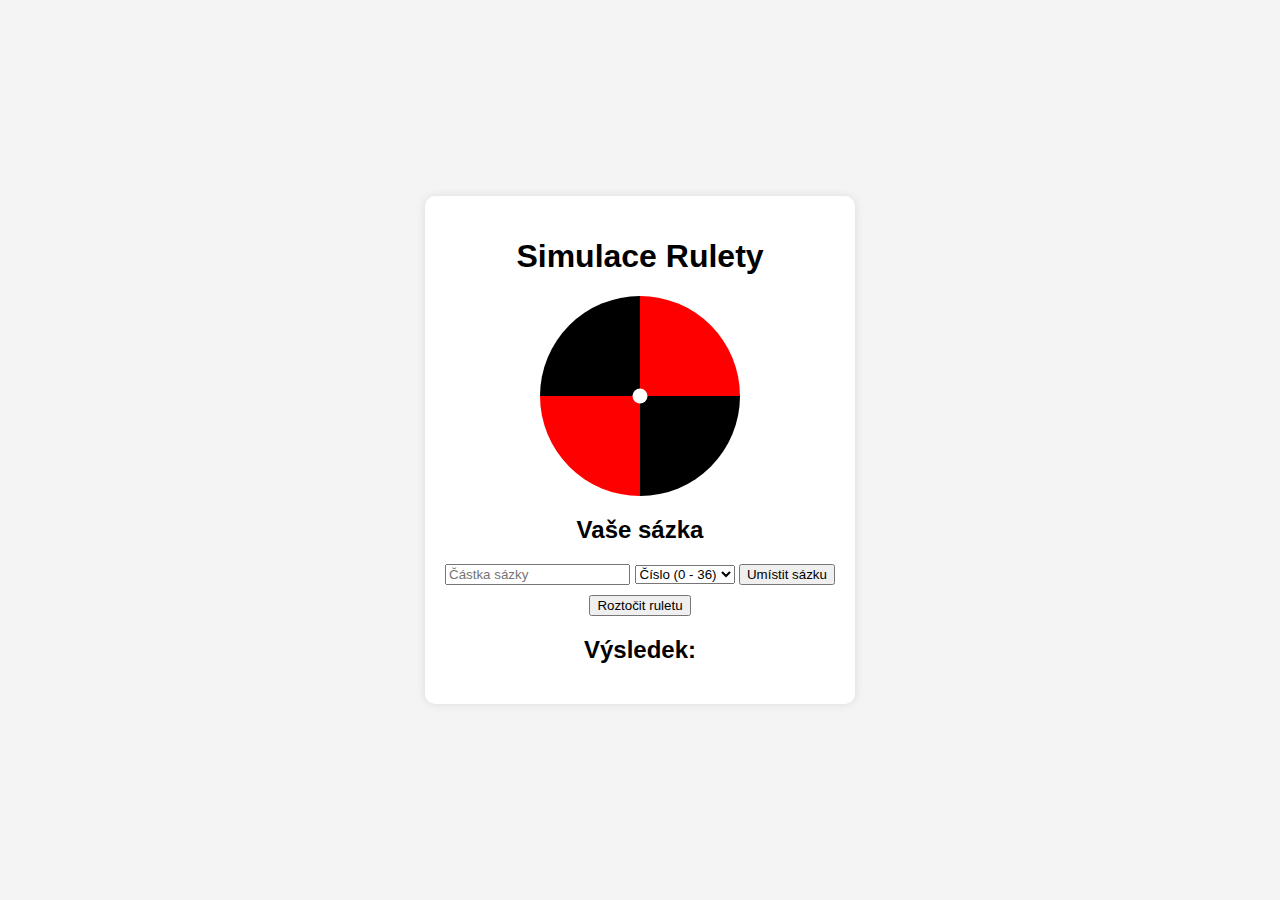
<file: index.html>
<!DOCTYPE html>
<html lang="en">
<head>
    <meta charset="UTF-8">
    <meta name="viewport" content="width=device-width, initial-scale=1.0">
    <title>Simulace Rulety</title>
    <link rel="stylesheet" href="styles.css">
</head>
<body>
    <div class="container">
        <h1>Simulace Rulety</h1>
        <div id="roulette-table">
            <div class="roulette-wheel">
                <div class="ball"></div>
            </div>
            <div class="betting-section">
                <h2>Vaše sázka</h2>
                <input type="number" id="bet-amount" placeholder="Částka sázky">
                <select id="bet-type">
                    <option value="number">Číslo (0 - 36)</option>
                    <option value="red">Červená</option>
                    <option value="black">Černá</option>
                </select>
                <input type="number" id="bet-number" placeholder="Vyberte číslo (0 - 36)" style="display:none;">
                <button onclick="placeBet()">Umístit sázku</button>
                <div id="bet-info"></div>
                <button onclick="spinRoulette()">Roztočit ruletu</button>
            </div>
            <div class="result-section">
                <h2>Výsledek:</h2>
                <div id="roulette-result"></div>
                <div id="win-loss"></div>
            </div>
        </div>
    </div>
    <script src="script.js"></script>
</body>
</html>
</file>
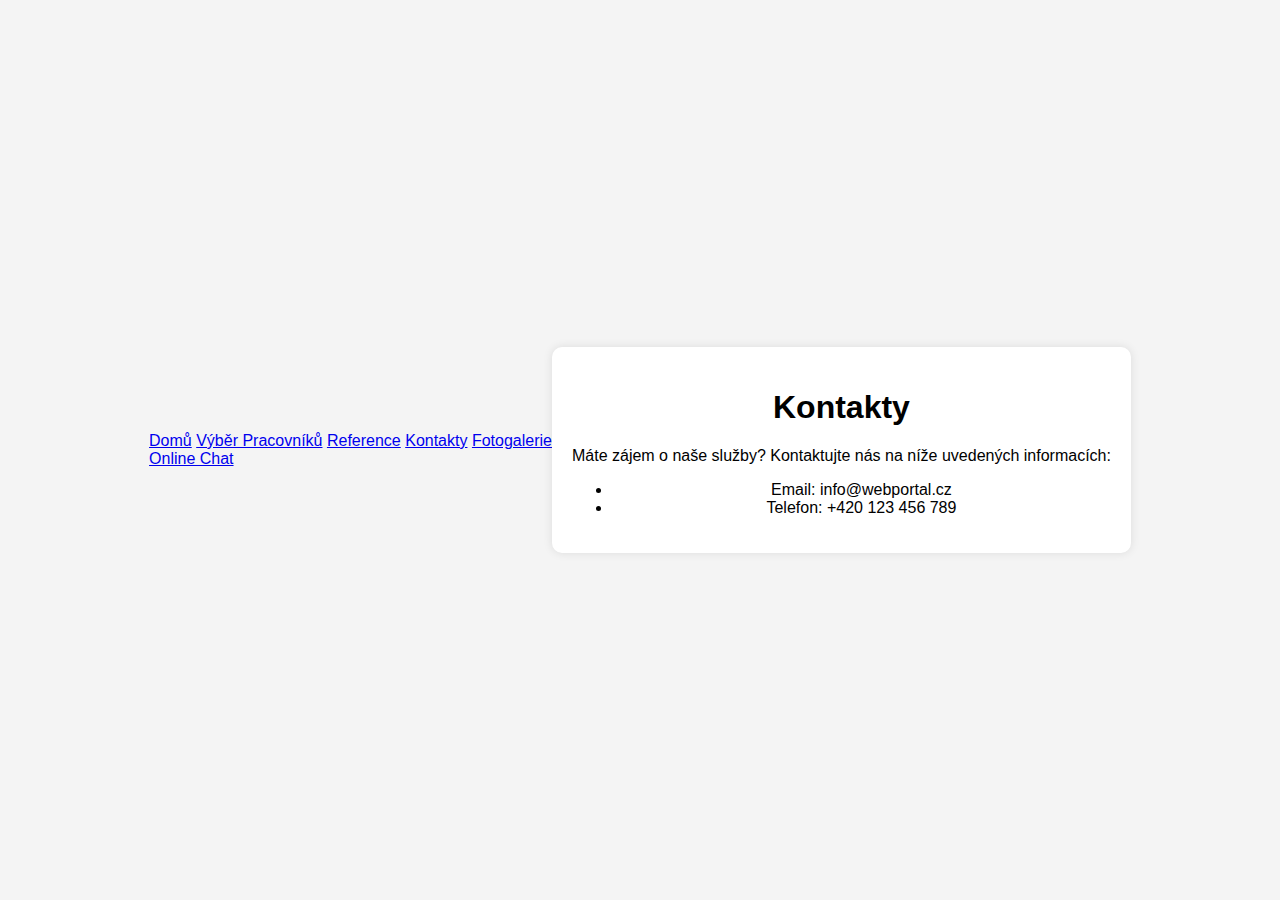
<file: contacts.html>
<!DOCTYPE html>
<html lang="en">
<head>
    <meta charset="UTF-8">
    <meta name="viewport" content="width=device-width, initial-scale=1.0">
    <title>Kontakty - Webový Portál</title>
    <link rel="stylesheet" href="styles.css">
</head>
<body>
    <!-- Hlavní panel -->
    <div class="navbar">
        <div>
            <a href="index.html">Domů</a>
            <a href="workers.html">Výběr Pracovníků</a>
            <a href="references.html">Reference</a>
            <a href="contacts.html">Kontakty</a>
            <a href="gallery.html">Fotogalerie</a>
        </div>
        <div>
            <a href="chat.html">Online Chat</a>
        </div>
    </div>

    <!-- Kontakty -->
    <div class="container">
        <h1>Kontakty</h1>
        <section class="contact-section">
            <p>Máte zájem o naše služby? Kontaktujte nás na níže uvedených informacích:</p>
            <ul>
                <li>Email: info@webportal.cz</li>
                <li>Telefon: +420 123 456 789</li>
            </ul>
        </section>
    </div>
</body>
</html>
</file>
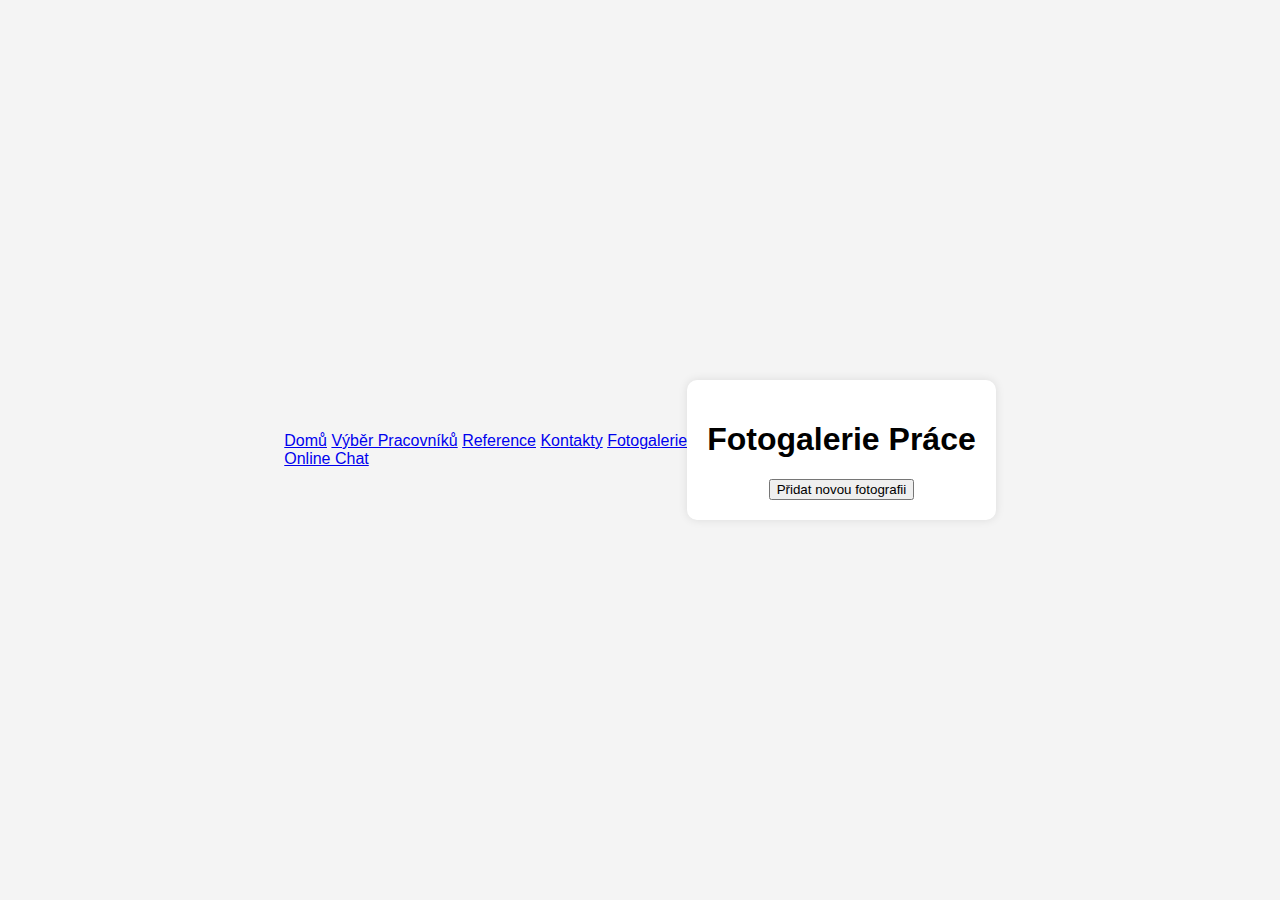
<file: gallery.html>
<!DOCTYPE html>
<html lang="en">
<head>
    <meta charset="UTF-8">
    <meta name="viewport" content="width=device-width, initial-scale=1.0">
    <title>Fotogalerie - Webový Portál</title>
    <link rel="stylesheet" href="styles.css">
</head>
<body>
    <!-- Hlavní panel -->
    <div class="navbar">
        <div>
            <a href="index.html">Domů</a>
            <a href="workers.html">Výběr Pracovníků</a>
            <a href="references.html">Reference</a>
            <a href="contacts.html">Kontakty</a>
            <a href="gallery.html">Fotogalerie</a>
        </div>
        <div>
            <a href="chat.html">Online Chat</a>
        </div>
    </div>

    <!-- Fotogalerie -->
    <div class="container">
        <h1>Fotogalerie Práce</h1>
        <section id="gallery" class="gallery-section">
            <div id="photo-gallery" class="photo-gallery"></div>
            <button onclick="showPhotoForm()">Přidat novou fotografii</button>

            <!-- Formulář pro přidání nového obrázku -->
            <div id="photo-form" style="display:none; margin-top: 20px;">
                <h3>Nová Fotografie</h3>
                <label for="photo-title">Popis Fotografie:</label>
                <input type="text" id="photo-title" placeholder="Popište fotografii"><br>
                <label for="photo-url">URL Obrázku:</label>
                <input type="text" id="photo-url" placeholder="Vložte URL obrázku"><br>
                <button onclick="submitPhoto()">Odeslat fotografii</button>
            </div>
        </section>
    </div>
    
    <script src="script.js"></script>
</body>
</html>
</file>
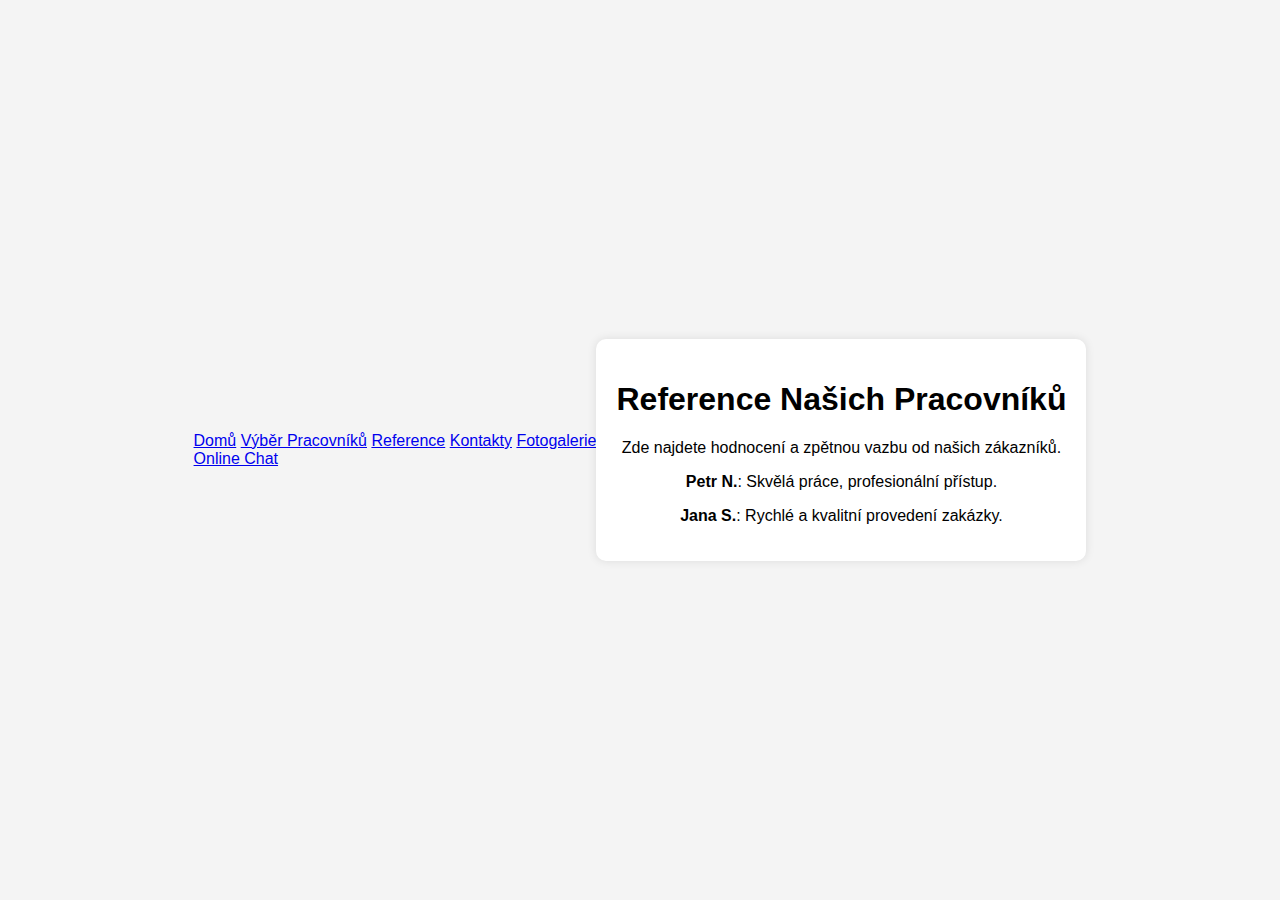
<file: references.html>
<!DOCTYPE html>
<html lang="en">
<head>
    <meta charset="UTF-8">
    <meta name="viewport" content="width=device-width, initial-scale=1.0">
    <title>Reference - Webový Portál</title>
    <link rel="stylesheet" href="styles.css">
</head>
<body>
    <!-- Hlavní panel -->
    <div class="navbar">
        <div>
            <a href="index.html">Domů</a>
            <a href="workers.html">Výběr Pracovníků</a>
            <a href="references.html">Reference</a>
            <a href="contacts.html">Kontakty</a>
            <a href="gallery.html">Fotogalerie</a>
        </div>
        <div>
            <a href="chat.html">Online Chat</a>
        </div>
    </div>

    <!-- Reference -->
    <div class="container">
        <h1>Reference Našich Pracovníků</h1>
        <section class="reference-section">
            <p>Zde najdete hodnocení a zpětnou vazbu od našich zákazníků.</p>
            <div>
                <p><strong>Petr N.</strong>: Skvělá práce, profesionální přístup.</p>
                <p><strong>Jana S.</strong>: Rychlé a kvalitní provedení zakázky.</p>
            </div>
        </section>
    </div>
</body>
</html>
</file>
<file: styles.css>
body {
    font-family: Arial, sans-serif;
    background-color: #f4f4f4;
    display: flex;
    justify-content: center;
    align-items: center;
    height: 100vh;
    margin: 0;
}

.container {
    background-color: white;
    padding: 20px;
    border-radius: 10px;
    box-shadow: 0 0 10px rgba(0, 0, 0, 0.1);
    text-align: center;
}

.roulette-wheel {
    width: 200px;
    height: 200px;
    background: conic-gradient(red 0deg 90deg, black 90deg 180deg, red 180deg 270deg, black 270deg 360deg);
    border-radius: 50%;
    position: relative;
    margin: 20px auto;
}

.ball {
    width: 15px;
    height: 15px;
    background-color: white;
    border-radius: 50%;
    position: absolute;
    top: 50%;
    left: 50%;
    transform: translate(-50%, -50%);
}

.betting-section {
    margin-top: 20px;
}

#bet-info {
    margin-top: 10px;
}

.result-section {
    margin-top: 20px;
}
</file>
